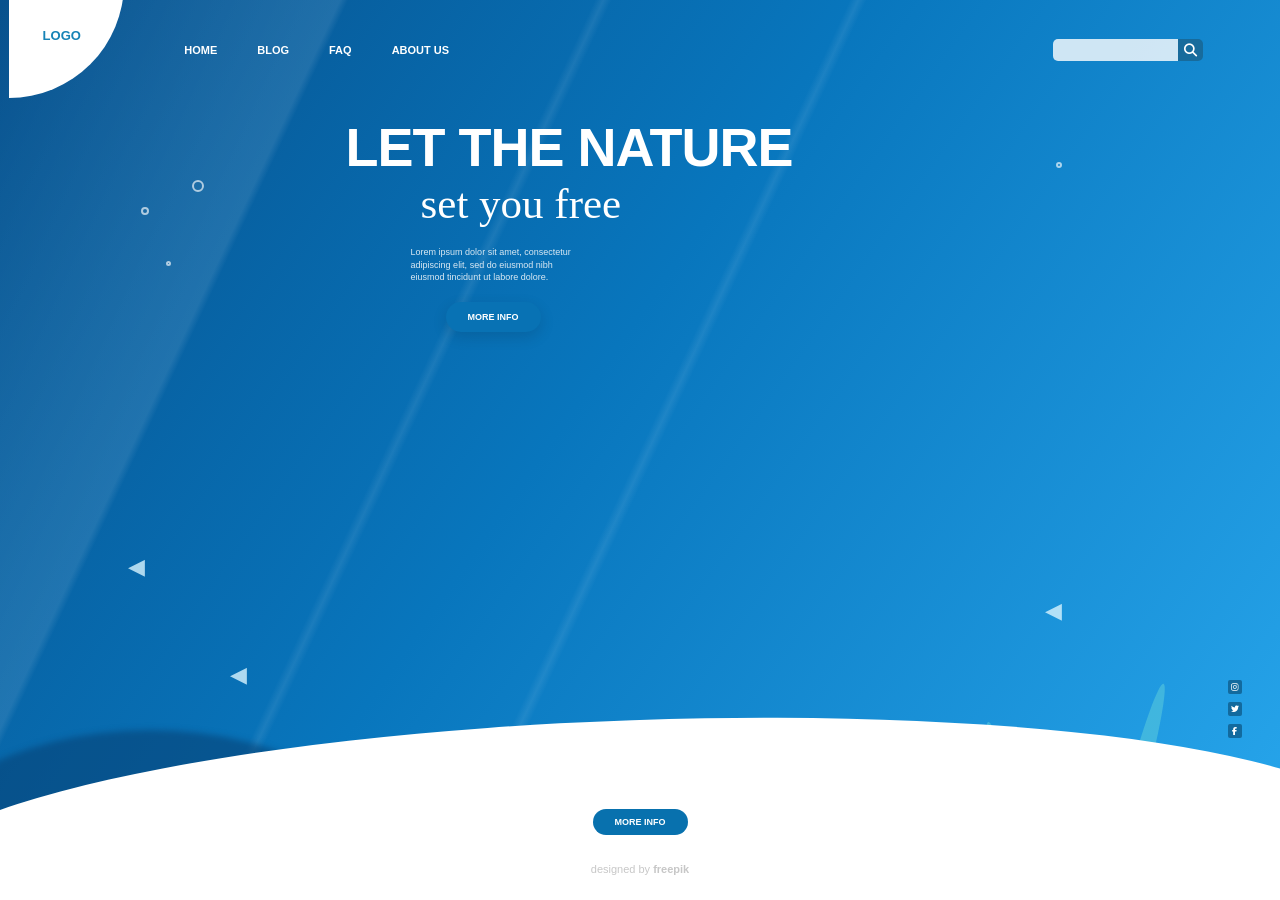
<file: midterm act/templates/index.html>
<!DOCTYPE html>
<html lang="en">
<head>
    <meta charset="UTF-8">
    <meta name="viewport" content="width=device-width, initial-scale=1.0">

    <title>Ocean Landing Page</title>

    <link rel="stylesheet" href="../css/style.css">

    <!-- Font Awesome for icons -->
    <link rel="stylesheet"
          href="https://cdnjs.cloudflare.com/ajax/libs/font-awesome/6.5.2/css/all.min.css">
</head>

<body>

    <main class="hero">

        <!-- Decorative bubbles -->
        <div class="bubble bubble-1"></div>
        <div class="bubble bubble-2"></div>
        <div class="bubble bubble-3"></div>
        <div class="bubble bubble-4"></div>

        <!-- Header -->
        <header class="header">

            <div class="logo">
                <span>LOGO</span>
            </div>

            <nav>
                <a href="index.html">HOME</a>
                <a href="blog.html">BLOG</a>
                <a href="faq.html">FAQ</a>
                <a href="about.html">ABOUT US</a>
            </nav>

            <div class="search">
                <input type="text">
                <button>
                    <i class="fa-solid fa-magnifying-glass"></i>
                </button>
            </div>

        </header>

        <!-- Main content -->
        <section class="content">

            <h1>
                LET THE NATURE
            </h1>

            <h2>
                set you free
            </h2>

            <p>
                Lorem ipsum dolor sit amet, consectetur<br>
                adipiscing elit, sed do eiusmod nibh<br>
                eiusmod tincidunt ut labore dolore.
            </p>

            <a href="#" class="more-btn">
                MORE INFO
            </a>

        </section>

        <!-- Underwater decoration -->
        <div class="water-decoration">

            <div class="plant plant-1"></div>
            <div class="plant plant-2"></div>
            <div class="plant plant-3"></div>

            <div class="rock rock-1"></div>
            <div class="rock rock-2"></div>
            <div class="rock rock-3"></div>

            <div class="fish fish-1">◀</div>
            <div class="fish fish-2">◀</div>
            <div class="fish fish-3">◀</div>

        </div>

        <!-- White curved bottom -->
        <div class="white-wave"></div>

        <!-- Social icons -->
        <div class="social">

            <a href="#">
                <i class="fa-brands fa-instagram"></i>
            </a>

            <a href="#">
                <i class="fa-brands fa-twitter"></i>
            </a>

            <a href="#">
                <i class="fa-brands fa-facebook-f"></i>
            </a>

        </div>

        <!-- Bottom button -->
        <div class="bottom-content">
            <a href="#" class="info-button">MORE INFO</a>

            <div class="credit">
                designed by <strong>freepik</strong>
            </div>
        </div>

    </main>

</body>
</html>
</file>
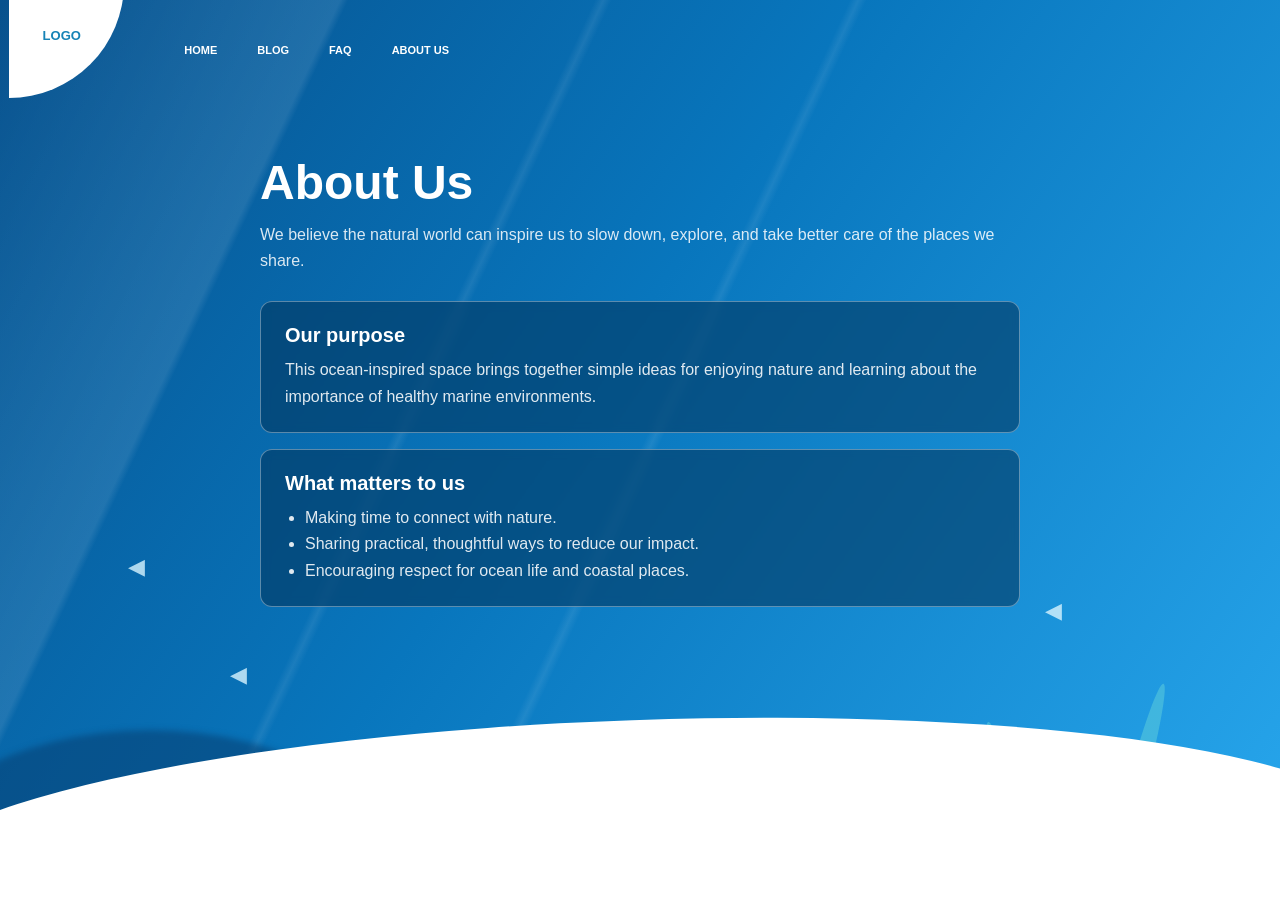
<file: midterm act/templates/about.html>
<!DOCTYPE html>
<html lang="en">
<head>
    <meta charset="UTF-8">
    <meta name="viewport" content="width=device-width, initial-scale=1.0">
    <title>About Us</title>
    <link rel="stylesheet" href="../css/style.css">
</head>
<body>
    <main class="hero page-hero">
        <header class="header">
            <div class="logo"><span>LOGO</span></div>
            <nav aria-label="Main navigation">
                <a href="index.html">HOME</a>
                <a href="blog.html">BLOG</a>
                <a href="faq.html">FAQ</a>
                <a href="about.html">ABOUT US</a>
            </nav>
        </header>

        <section class="page-content">
            <h1>About Us</h1>
            <p class="page-intro">We believe the natural world can inspire us to slow down, explore, and take better care of the places we share.</p>

            <article class="page-card">
                <h2>Our purpose</h2>
                <p>This ocean-inspired space brings together simple ideas for enjoying nature and learning about the importance of healthy marine environments.</p>
            </article>
            <article class="page-card">
                <h2>What matters to us</h2>
                <ul>
                    <li>Making time to connect with nature.</li>
                    <li>Sharing practical, thoughtful ways to reduce our impact.</li>
                    <li>Encouraging respect for ocean life and coastal places.</li>
                </ul>
            </article>
        </section>

        <div class="water-decoration" aria-hidden="true">
            <div class="plant plant-1"></div>
            <div class="plant plant-2"></div>
            <div class="plant plant-3"></div>
            <div class="rock rock-1"></div>
            <div class="rock rock-2"></div>
            <div class="rock rock-3"></div>
            <div class="fish fish-1">◀</div>
            <div class="fish fish-2">◀</div>
            <div class="fish fish-3">◀</div>
        </div>
        <div class="white-wave" aria-hidden="true"></div>
    </main>
</body>
</html>
</file>
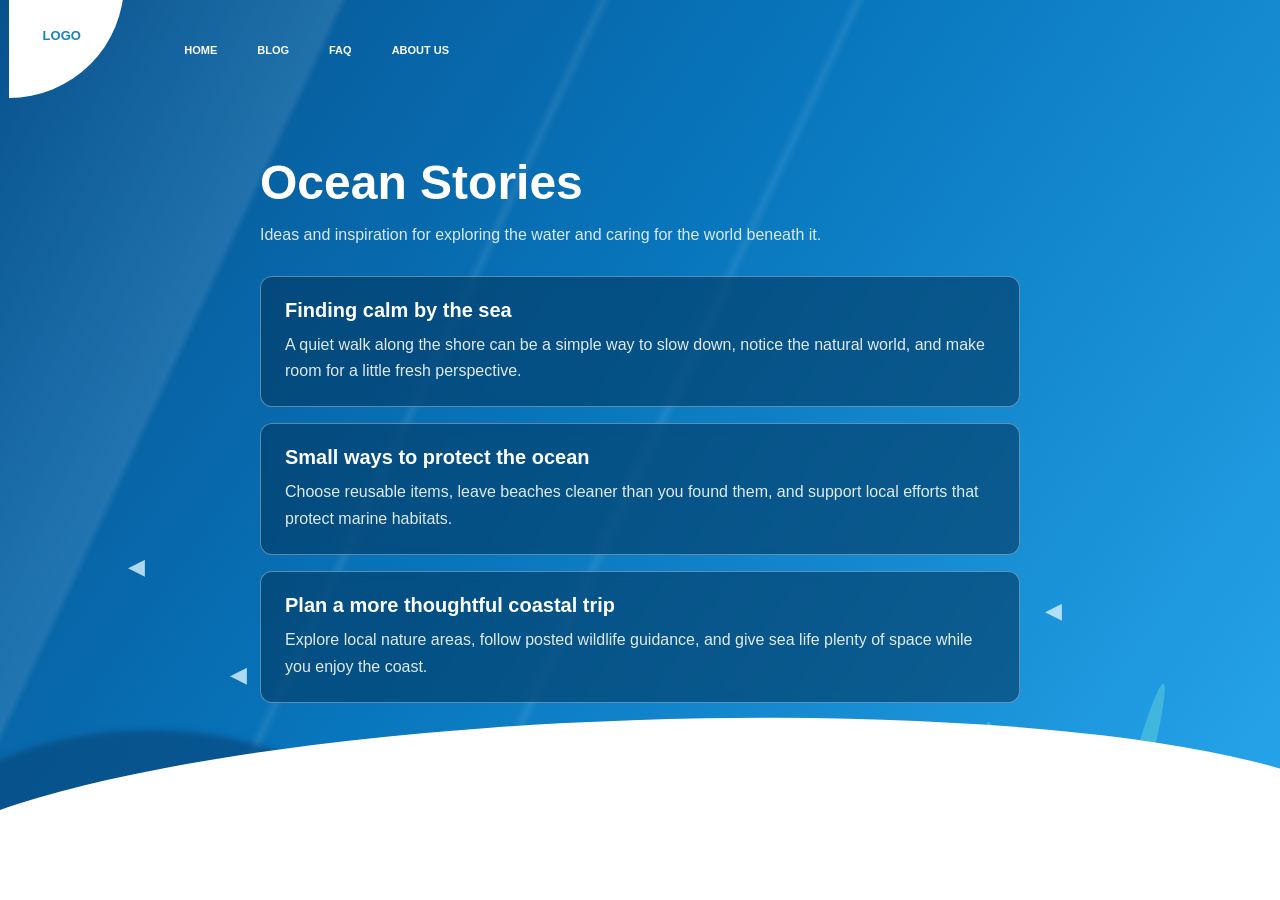
<file: midterm act/templates/blog.html>
<!DOCTYPE html>
<html lang="en">
<head>
    <meta charset="UTF-8">
    <meta name="viewport" content="width=device-width, initial-scale=1.0">
    <title>Ocean Blog</title>
    <link rel="stylesheet" href="../css/style.css">
</head>
<body>
    <main class="hero page-hero">
        <header class="header">
            <div class="logo"><span>LOGO</span></div>
            <nav aria-label="Main navigation">
                <a href="index.html">HOME</a>
                <a href="blog.html">BLOG</a>
                <a href="faq.html">FAQ</a>
                <a href="about.html">ABOUT US</a>
            </nav>
        </header>

        <section class="page-content">
            <h1>Ocean Stories</h1>
            <p class="page-intro">Ideas and inspiration for exploring the water and caring for the world beneath it.</p>

            <article class="page-card">
                <h2>Finding calm by the sea</h2>
                <p>A quiet walk along the shore can be a simple way to slow down, notice the natural world, and make room for a little fresh perspective.</p>
            </article>
            <article class="page-card">
                <h2>Small ways to protect the ocean</h2>
                <p>Choose reusable items, leave beaches cleaner than you found them, and support local efforts that protect marine habitats.</p>
            </article>
            <article class="page-card">
                <h2>Plan a more thoughtful coastal trip</h2>
                <p>Explore local nature areas, follow posted wildlife guidance, and give sea life plenty of space while you enjoy the coast.</p>
            </article>
        </section>

        <div class="water-decoration" aria-hidden="true">
            <div class="plant plant-1"></div>
            <div class="plant plant-2"></div>
            <div class="plant plant-3"></div>
            <div class="rock rock-1"></div>
            <div class="rock rock-2"></div>
            <div class="rock rock-3"></div>
            <div class="fish fish-1">◀</div>
            <div class="fish fish-2">◀</div>
            <div class="fish fish-3">◀</div>
        </div>
        <div class="white-wave" aria-hidden="true"></div>
    </main>
</body>
</html>
</file>
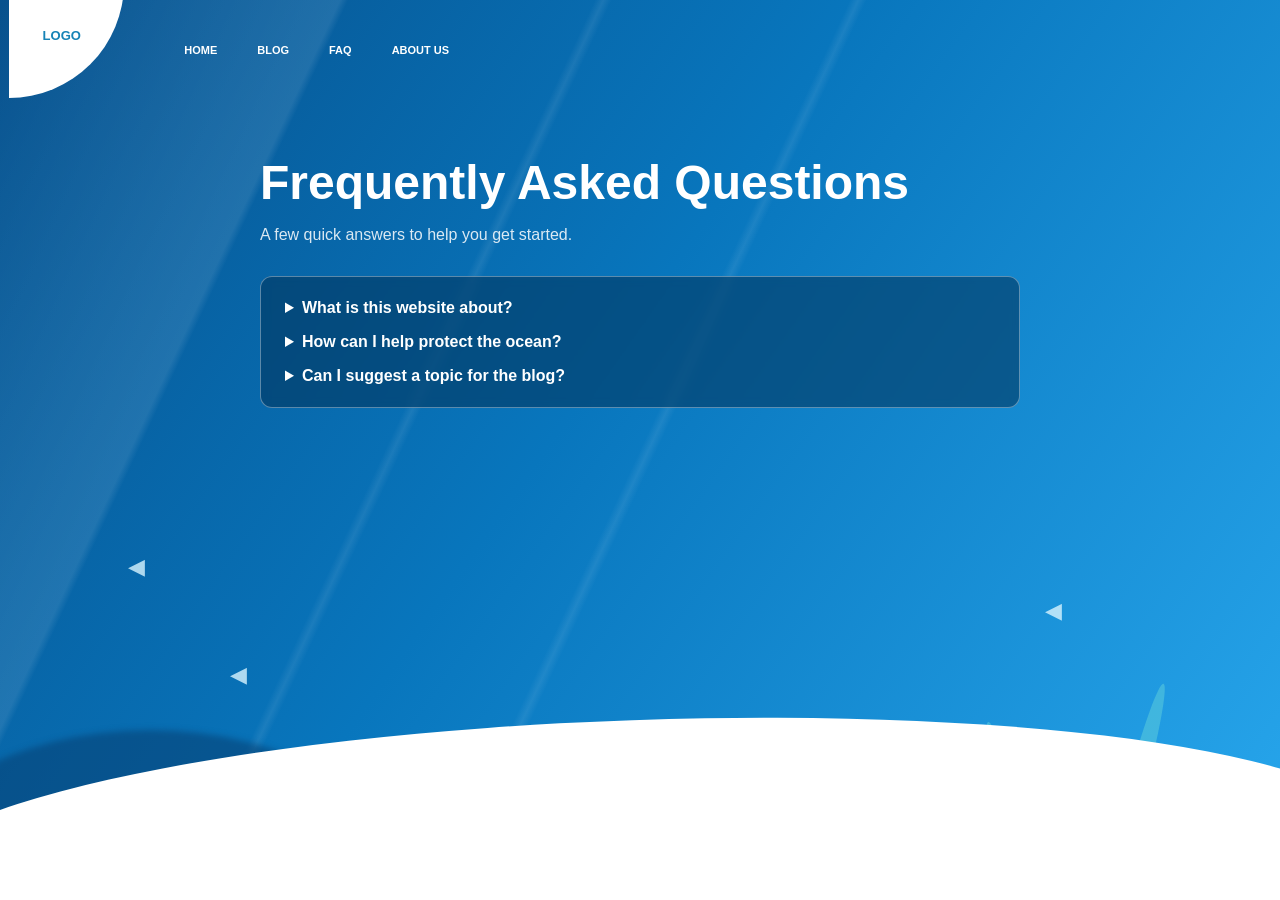
<file: midterm act/templates/faq.html>
<!DOCTYPE html>
<html lang="en">
<head>
    <meta charset="UTF-8">
    <meta name="viewport" content="width=device-width, initial-scale=1.0">
    <title>Frequently Asked Questions</title>
    <link rel="stylesheet" href="../css/style.css">
</head>
<body>
    <main class="hero page-hero">
        <header class="header">
            <div class="logo"><span>LOGO</span></div>
            <nav aria-label="Main navigation">
                <a href="index.html">HOME</a>
                <a href="blog.html">BLOG</a>
                <a href="faq.html">FAQ</a>
                <a href="about.html">ABOUT US</a>
            </nav>
        </header>

        <section class="page-content">
            <h1>Frequently Asked Questions</h1>
            <p class="page-intro">A few quick answers to help you get started.</p>

            <div class="page-card">
                <details>
                    <summary>What is this website about?</summary>
                    <p>It is a place to find ocean-inspired ideas, learn about caring for marine environments, and get inspired to spend time in nature.</p>
                </details>
                <details>
                    <summary>How can I help protect the ocean?</summary>
                    <p>Reduce single-use waste, dispose of rubbish responsibly, respect wildlife, and take part in local conservation activities.</p>
                </details>
                <details>
                    <summary>Can I suggest a topic for the blog?</summary>
                    <p>Yes. Send us your idea through your preferred contact method, and we can consider it for a future story.</p>
                </details>
            </div>
        </section>

        <div class="water-decoration" aria-hidden="true">
            <div class="plant plant-1"></div>
            <div class="plant plant-2"></div>
            <div class="plant plant-3"></div>
            <div class="rock rock-1"></div>
            <div class="rock rock-2"></div>
            <div class="rock rock-3"></div>
            <div class="fish fish-1">◀</div>
            <div class="fish fish-2">◀</div>
            <div class="fish fish-3">◀</div>
        </div>
        <div class="white-wave" aria-hidden="true"></div>
    </main>
</body>
</html>
</file>
<file: midterm act/css/style.css>
* {
    margin: 0;
    padding: 0;
    box-sizing: border-box;
}

html,
body {
    width: 100%;
    height: 100%;
}

body {
    font-family: Arial, Helvetica, sans-serif;
    overflow-x: hidden;
}


/* =========================
   HERO
========================= */

.hero {
    position: relative;
    min-height: 100vh;
    overflow: hidden;

    background:
        linear-gradient(
            125deg,
            #07518d 0%,
            #0876bd 45%,
            #28a7ed 100%
        );

    color: white;
}


/* Light diagonal rays */

.hero::before {
    content: "";
    position: absolute;
    inset: 0;

    background:
        linear-gradient(
            115deg,
            transparent 0%,
            rgba(255,255,255,.10) 20%,
            transparent 20.5%,
            transparent 35%,
            rgba(255,255,255,.08) 35.5%,
            transparent 36%,
            transparent 50%,
            rgba(255,255,255,.08) 50.5%,
            transparent 51%
        );

    pointer-events: none;
}


/* =========================
   HEADER
========================= */

.header {
    position: relative;
    z-index: 10;

    width: 100%;
    height: 100px;

    display: flex;
    align-items: center;

    padding: 0 6%;
}


/* Logo */

.logo {
    position: relative;

    width: 115px;
    height: 115px;

    background: white;

    border-radius: 0 0 100% 0;

    display: flex;
    align-items: center;
    justify-content: center;

    margin-left: -6%;
    margin-top: -20px;
}

.logo span {
    color: #1783b6;
    font-size: 13px;
    font-weight: bold;

    transform: translate(-5px, -5px);
}


/* Navigation */

nav {
    display: flex;
    gap: 40px;

    margin-left: 60px;
}

nav a {
    color: white;
    text-decoration: none;

    font-size: 11px;
    font-weight: bold;

    transition: .3s;
}

nav a:hover {
    opacity: .6;
}


/* Search */

.search {
    margin-left: auto;

    display: flex;

    height: 22px;
    width: 150px;
}

.search input {
    width: 125px;

    border: none;
    outline: none;

    border-radius: 5px 0 0 5px;

    background: rgba(255,255,255,.8);
}

.search button {
    width: 28px;

    border: none;
    cursor: pointer;

    color: white;
    background: #176b9c;

    border-radius: 0 5px 5px 0;
}


/* =========================
   MAIN CONTENT
========================= */

.content {
    position: relative;
    z-index: 5;

    margin-left: 27%;
    margin-top: 20px;

    text-align: left;
}

.content h1 {
    font-size: clamp(35px, 5vw, 54px);

    line-height: 1;

    font-weight: 800;

    letter-spacing: -1px;
}

.content h2 {
    font-family: "Brush Script MT", "Segoe Script", cursive;

    font-size: clamp(30px, 4vw, 43px);

    font-weight: 400;

    margin-left: 75px;
    margin-top: 5px;
}

.content p {
    font-size: 9px;

    line-height: 1.4;

    margin-top: 18px;
    margin-left: 65px;

    color: rgba(255,255,255,.85);
}

.more-btn {
    display: inline-block;

    margin-top: 18px;
    margin-left: 100px;

    padding: 10px 22px;

    border-radius: 25px;

    background: #0872b4;

    color: white;

    font-size: 9px;
    font-weight: bold;

    text-decoration: none;

    box-shadow: 0 5px 15px rgba(0,0,0,.12);

    transition: .3s;
}

.more-btn:hover {
    background: #07598d;
    transform: translateY(-2px);
}


/* =========================
   UNDERWATER DECORATION
========================= */

.water-decoration {
    position: absolute;

    left: 0;
    right: 0;
    bottom: 0;

    height: 48%;

    pointer-events: none;
}


/* Sea floor */

.water-decoration::before {
    content: "";

    position: absolute;

    width: 500px;
    height: 300px;

    left: -100px;
    bottom: -130px;

    border-radius: 50%;

    background: rgba(7,67,119,.6);

    filter: blur(3px);
}


/* Plants */

.plant {
    position: absolute;

    bottom: 0;

    width: 18px;

    border-radius: 50% 50% 0 0;

    background: rgba(92,205,220,.55);
}

.plant-1 {
    height: 180px;
    left: 78%;
    transform: rotate(-12deg);
}

.plant-2 {
    height: 150px;
    left: 83%;
    transform: rotate(10deg);
}

.plant-3 {
    height: 220px;
    left: 88%;
    transform: rotate(15deg);
}


/* Rocks / coral */

.rock {
    position: absolute;

    bottom: 5px;

    width: 60px;
    height: 110px;

    border-radius: 35px 35px 8px 8px;

    background:
        linear-gradient(
            90deg,
            #063f73,
            #075891,
            #063e71
        );
}

.rock::after {
    content: "";

    position: absolute;

    left: 12px;
    right: 12px;
    top: 15px;

    height: 3px;

    background: rgba(255,255,255,.12);

    box-shadow:
        0 15px rgba(255,255,255,.10),
        0 30px rgba(255,255,255,.10);
}

.rock-1 {
    left: 63%;
    height: 80px;
}

.rock-2 {
    left: 69%;
    height: 115px;
}

.rock-3 {
    left: 75%;
    height: 70px;
}


/* Fish */

.fish {
    position: absolute;

    font-size: 22px;

    opacity: .8;

    color: #d8f4ff;
}

.fish-1 {
    top: 20%;
    left: 10%;
}

.fish-2 {
    top: 45%;
    left: 18%;
}

.fish-3 {
    top: 30%;
    right: 17%;
}


/* =========================
   BUBBLES
========================= */

.bubble {
    position: absolute;

    border: 2px solid rgba(255,255,255,.65);

    border-radius: 50%;
}

.bubble-1 {
    width: 8px;
    height: 8px;

    left: 11%;
    top: 23%;
}

.bubble-2 {
    width: 5px;
    height: 5px;

    left: 13%;
    top: 29%;
}

.bubble-3 {
    width: 12px;
    height: 12px;

    left: 15%;
    top: 20%;
}

.bubble-4 {
    width: 6px;
    height: 6px;

    right: 17%;
    top: 18%;
}


/* =========================
   WHITE CURVED AREA
========================= */

.white-wave {
    position: absolute;

    z-index: 3;

    left: -8%;
    bottom: -32%;

    width: 116%;
    height: 52%;

    background: white;

    border-radius: 50% 50% 0 0 / 30% 30% 0 0;

    transform: rotate(-2deg);
}


/* =========================
   SOCIAL ICONS
========================= */

.social {
    position: absolute;

    right: 3%;
    bottom: 18%;

    z-index: 10;

    display: flex;
    flex-direction: column;

    gap: 8px;
}

.social a {
    width: 14px;
    height: 14px;

    display: flex;
    align-items: center;
    justify-content: center;

    border-radius: 2px;

    background: #126a9e;

    color: white;

    font-size: 8px;

    text-decoration: none;
}


/* =========================
   BOTTOM CONTENT
========================= */

.bottom-content {
    position: absolute;

    z-index: 10;

    left: 0;
    right: 0;

    bottom: 25px;

    text-align: center;
}

.info-button {
    display: inline-block;

    padding: 8px 22px;

    background: #0871ae;

    border-radius: 20px;

    color: white;

    text-decoration: none;

    font-size: 9px;
    font-weight: bold;
}

.credit {
    margin-top: 28px;

    color: #c7c7c7;

    font-size: 11px;
}

/* =========================
   INNER PAGES
========================= */

.page-hero {
    min-height: 100vh;
    height: auto;
    padding-bottom: 90px;
}

.page-content {
    position: relative;
    z-index: 5;
    width: min(760px, 86%);
    margin: 55px auto 0;
}

.page-content h1 {
    margin-bottom: 12px;
    font-size: clamp(34px, 5vw, 48px);
}

.page-intro {
    margin-bottom: 28px;
    color: rgba(255,255,255,.85);
    line-height: 1.6;
}

.page-card {
    margin-top: 16px;
    padding: 22px 24px;
    border: 1px solid rgba(255,255,255,.35);
    border-radius: 12px;
    background: rgba(3,54,94,.58);
    backdrop-filter: blur(5px);
}

.page-card h2 {
    margin-bottom: 10px;
    font-size: 20px;
}

.page-card p,
.page-card li {
    color: rgba(255,255,255,.88);
    line-height: 1.65;
}

.page-card ul {
    padding-left: 20px;
}

.page-card details + details {
    margin-top: 16px;
}

.page-card summary {
    cursor: pointer;
    font-weight: bold;
}

.page-card details p {
    margin-top: 10px;
}

.page-link {
    display: inline-block;
    margin-top: 14px;
    color: white;
    font-weight: bold;
}


/* =========================
   RESPONSIVE
========================= */

@media (max-width: 800px) {

    .header {
        padding: 0 25px;
    }

    .logo {
        width: 90px;
        height: 90px;
    }

    nav {
        gap: 15px;
        margin-left: 20px;
    }

    nav a {
        font-size: 9px;
    }

    .search {
        width: 110px;
    }

    .content {
        margin-left: 15%;
        margin-top: 30px;
    }

    .content h1 {
        font-size: 35px;
    }

    .content h2 {
        font-size: 30px;
    }

    .content p {
        margin-left: 30px;
    }

    .more-btn {
        margin-left: 60px;
    }
}


@media (max-width: 600px) {

    .header {
        height: 80px;
    }

    nav {
        display: none;
    }

    .search {
        margin-left: auto;
    }

    .content {
        margin-left: 8%;
        margin-top: 40px;
    }

    .header {
        flex-wrap: wrap;
    }

    nav {
        display: flex;
        order: 3;
        width: 100%;
        justify-content: center;
        margin: -4px 0 0;
        gap: 18px;
    }

    nav a {
        font-size: 9px;
    }

    .page-content {
        margin-top: 50px;
    }

    .page-card {
        padding: 18px;
    }

    .content h1 {
        font-size: 30px;
    }

    .content h2 {
        margin-left: 30px;
        font-size: 28px;
    }

    .content p {
        margin-left: 10px;
    }

    .more-btn {
        margin-left: 30px;
    }

    .white-wave {
        bottom: -25%;
        height: 42%;
    }

    .social {
        display: none;
    }
}
</file>
